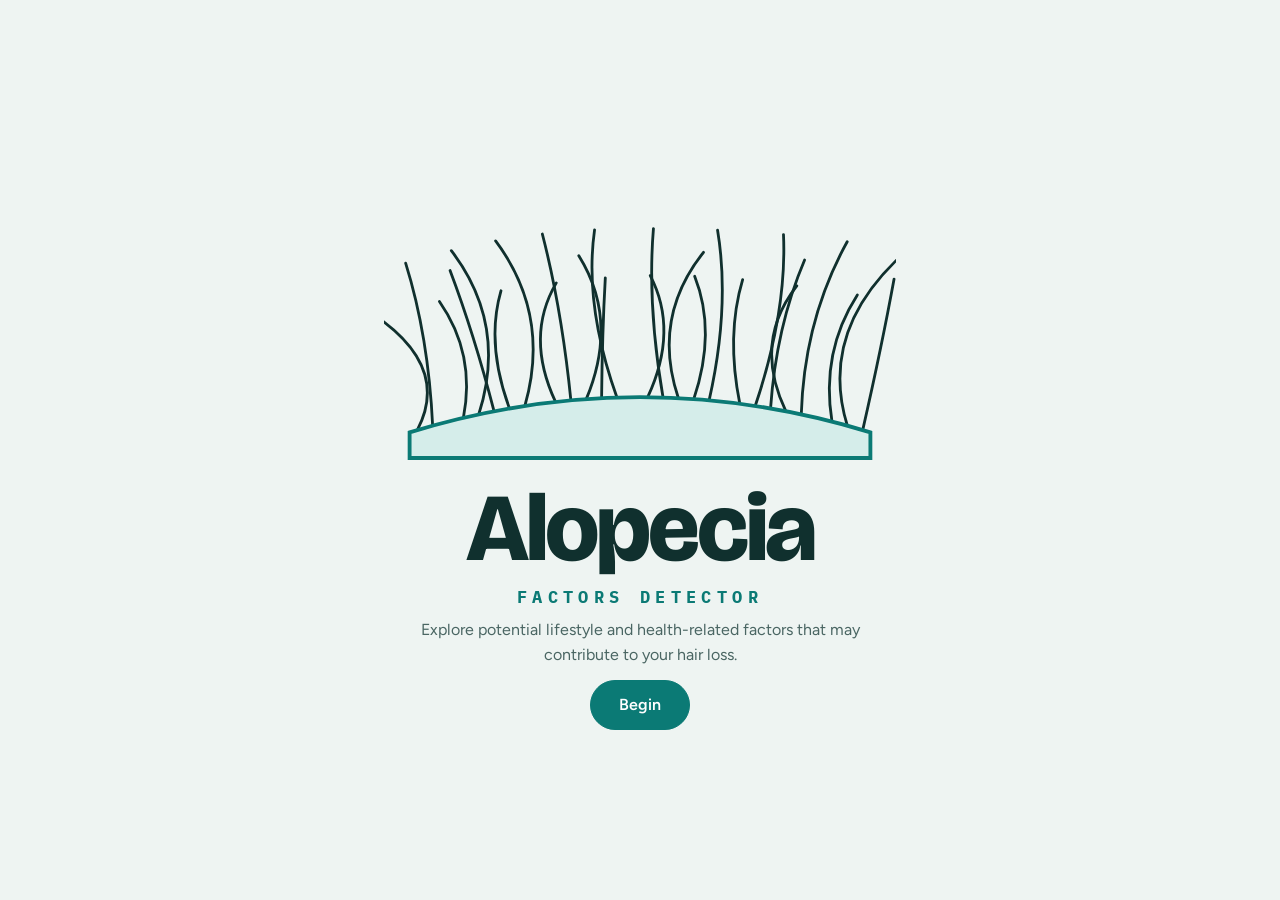
<file: public/index.html>
<!doctype html>
<html lang="en">

<head>
  <meta charset="utf-8">
  <meta name="viewport" content="width=device-width, initial-scale=1, viewport-fit=cover">
  <title>Alopecia Factors Detector</title>

  <link rel="preconnect" href="https://fonts.googleapis.com">
  <link rel="preconnect" href="https://fonts.gstatic.com" crossorigin>
  <link rel="stylesheet"
    href="https://fonts.googleapis.com/css2?family=Bricolage+Grotesque:opsz,wght@12..96,500;12..96,700;12..96,800&family=Figtree:wght@400;500;600&family=IBM+Plex+Mono:wght@500&display=swap">

  <link rel="stylesheet" href="./css/theme.css">
  <link rel="stylesheet" href="./css/base.css">
  <link rel="stylesheet" href="./css/layout.css">
  <link rel="stylesheet" href="./css/components.css">
  <link rel="stylesheet" href="./css/screens/intro.css">
  <link rel="stylesheet" href="./css/screens/selection.css">
  <link rel="stylesheet" href="./css/screens/loading.css">
  <link rel="stylesheet" href="./css/screens/results.css">
  <link rel="stylesheet" href="./css/responsive.css">
</head>

<body>

  <main id="app">

    <section id="intro" class="screen intro" aria-label="Welcome">
      <svg class="intro-art" id="introArt" viewBox="0 0 400 230" role="img"
        aria-label="Hair strands growing from a scalp, with a few strands falling away">
        <path class="scalp" d="M20 205 Q200 150 380 205 L380 225 L20 225 Z"></path>
      </svg>

      <h1 class="intro-title" tabindex="-1">
        <span class="big">Alopecia</span>
        <span class="sub">Factors Detector</span>
      </h1>

      <p class="intro-tag">
        Explore potential lifestyle and health-related factors that may contribute to your hair loss.
      </p>

      <button class="btn primary" id="beginBtn" type="button">Begin</button>
    </section>

    <section id="select" class="screen" hidden aria-labelledby="selTitle">
      <div class="wrap">
        <div class="sel-head">
          <h2 id="selTitle" tabindex="-1">Which of these apply to you?</h2>
          <p>Switch on everything that fits your situation. Pick as many as you like, then tap Detect.</p>
        </div>

        <div class="err" id="err" role="alert" hidden>
          The detector could not be reached. Check your connection and tap Detect again.
        </div>

        <div id="groups"></div>
        <div class="sel-pad"></div>
      </div>

      <div class="bar">
        <div class="bar-in">
          <div class="count">
            <strong id="cnt">0</strong>
            <span id="cntLbl">factors selected</span>
          </div>

          <div class="bar-actions">
            <button class="btn quiet" id="clearBtn" type="button">Clear all</button>

            <button class="btn primary" id="detectBtn" type="button" disabled>
              <svg width="18" height="18" viewBox="0 0 24 24" aria-hidden="true">
                <path d="M12 2l2.2 6.3L21 10l-6.8 1.7L12 18l-2.2-6.3L3 10l6.8-1.7z" fill="currentColor" />
              </svg>
              Detect
            </button>
          </div>
        </div>
      </div>
    </section>

    <section id="loading" class="screen loading" hidden aria-live="polite" aria-label="Analysing">
      <svg class="net" id="net" viewBox="0 0 320 200" aria-hidden="true"></svg>
      <h2 class="status" id="status" tabindex="-1">Reading your selections</h2>
      <p class="status-sub">
        AI predictions are not 100% accurate and should not be considered a definitive diagnosis.
      </p>
    </section>

    <section id="results" class="screen" hidden aria-labelledby="resTitle">
      <div class="wrap">
        <div class="res-head">
          <h2 id="resTitle" tabindex="-1">Top 3 contributing factors</h2>
          <p id="resSub"></p>
        </div>

        <div class="res-grid">
          <div class="panel-card">
            <svg class="pie" id="pie" viewBox="0 0 260 260" role="img"></svg>
            <ul class="legend" id="legend"></ul>
          </div>

          <div class="list" id="list"></div>
        </div>

        <div class="res-foot">
          <div class="res-actions">
            <button class="btn primary" id="editBtn" type="button">Change my answers</button>
            <button class="btn" id="restartBtn" type="button">Start over</button>
          </div>

          <p class="note">
            This tool provides general information and is not a medical diagnosis. If you experience
            sudden, patchy, painful, or persistent hair loss, consult a dermatologist.
          </p>
        </div>
      </div>
    </section>

  </main>

  <script type="module" src="./js/app.js"></script>
</body>

</html>
</file>
<file: public/css/theme.css>
/* Layout */

:root {

  --bg: #EEF4F2;

  --surface: #FFFFFF;

  --surface-2: #E3ECE9;

  --ink: #10302E;

  --ink-soft: #4A6663;

  --line: #CFDDD9;

  --accent: #0B7A75;

  --accent-ink: #FFFFFF;

  --accent-soft: #D5EDEA;

  --c1: #0B7A75;

  --c2: #3B5BA9;

  --c3: #B3425F;

  --on-slice: #FFFFFF;

  --danger: #A8322F;

  --danger-soft: #F7E1E0;

  --shadow: 0 1px 2px rgba(16, 48, 46, .06), 0 10px 28px rgba(16, 48, 46, .08);

  --font-display: 'Bricolage Grotesque', system-ui, sans-serif;

  --font-body: 'Figtree', system-ui, sans-serif;

  --font-mono: 'IBM Plex Mono', ui-monospace, monospace;

  --radius: 16px;

}



@media (prefers-color-scheme: dark) {

  :root:not([data-theme="light"]) {

    --bg: #0C1A19;

    --surface: #132826;

    --surface-2: #1B3331;

    --ink: #E3F1EE;

    --ink-soft: #9DBAB5;

    --line: #27443F;

    --accent: #4CC9C0;

    --accent-ink: #06201E;

    --accent-soft: #17403D;

    --c1: #4CC9C0;

    --c2: #92A9F2;

    --c3: #F08BA4;

    --on-slice: #0A1A19;

    --danger: #F19A97;

    --danger-soft: #3A1F1F;

    --shadow: 0 1px 2px rgba(0, 0, 0, .4), 0 10px 28px rgba(0, 0, 0, .35);

    color-scheme: dark;

  }

}



:root[data-theme="dark"] {

  --bg: #0C1A19;

  --surface: #132826;

  --surface-2: #1B3331;

  --ink: #E3F1EE;

  --ink-soft: #9DBAB5;

  --line: #27443F;

  --accent: #4CC9C0;

  --accent-ink: #06201E;

  --accent-soft: #17403D;

  --c1: #4CC9C0;

  --c2: #92A9F2;

  --c3: #F08BA4;

  --on-slice: #0A1A19;

  --danger: #F19A97;

  --danger-soft: #3A1F1F;

  --shadow: 0 1px 2px rgba(0, 0, 0, .4), 0 10px 28px rgba(0, 0, 0, .35);

  color-scheme: dark;
}
</file>
<file: public/css/base.css>
/* Base styles */

:root {

  color-scheme: light;

  padding-top: env(safe-area-inset-top, 0px);

  padding-bottom: env(safe-area-inset-bottom, 0px)

}



body {

  margin: 0

}



img {

  max-width: 100%

}



[hidden] {

  display: none !important

}





* {

  box-sizing: border-box

}



html,

body {

  min-height: 100%

}



body {

  background: var(--bg);

  color: var(--ink);

  font-family: var(--font-body);

  font-size: 1rem;

  line-height: 1.55;

  -webkit-font-smoothing: antialiased

}



button {

  font: inherit;

  color: inherit;

  cursor: pointer

}



h1,

h2,

h3 {

  font-family: var(--font-display);

  margin: 0;

  text-wrap: balance;

  line-height: 1.1

}



p {

  margin: 0

}



:focus-visible {

  outline: 3px solid var(--accent);

  outline-offset: 3px

}



[tabindex="-1"]:focus {

  outline: none

}
</file>
<file: public/css/layout.css>
.wrap {

  width: 100%;

  max-width: 72rem;

  margin-inline: auto;

  padding-inline: 24px;

  padding-block: 40px;

}



.screen {

  animation: rise .5s ease both

}



@keyframes rise {

  from {

    transform: translateY(10px);

    opacity: .01

  }



  to {

    transform: none;

    opacity: 1

  }

}



.mono {

  font-family: var(--font-mono);

  font-size: .75rem;

  letter-spacing: .12em;

  text-transform: uppercase;

  color: var(--ink-soft)

}
</file>
<file: public/css/components.css>
/* ---------- Buttons ---------- */

.btn {

  display: inline-flex;

  align-items: center;

  justify-content: center;

  gap: 10px;

  border: 1px solid var(--line);

  background: var(--surface);

  color: var(--ink);

  padding: 12px 20px;

  border-radius: 999px;

  font-weight: 600;

  min-height: 48px;

  transition: transform .15s, background .2s, border-color .2s

}



.btn:hover {

  border-color: var(--accent)

}



.btn:active {

  transform: scale(.97)

}



.btn.primary {

  background: var(--accent);

  color: var(--accent-ink);

  border-color: var(--accent);

  padding-inline: 28px

}



.btn.primary:hover {

  filter: brightness(1.06)

}



.btn[disabled] {

  opacity: .45;

  cursor: not-allowed;

  transform: none

}



.btn.quiet {

  border-color: transparent;

  background: transparent;

  color: var(--ink-soft)

}



.btn.quiet:hover {

  color: var(--ink);

  border-color: var(--line)

}
</file>
<file: public/css/screens/intro.css>
/* ---------- Intro ---------- */

.intro {

  min-height: 100svh;

  display: grid;

  place-items: center;

  align-content: center;

  gap: 12px;

  text-align: center;

  padding-block: 32px;

  position: relative;

  overflow: hidden

}



.intro-art {

  width: min(100%, 32rem);

  height: auto;

  display: block;

  margin-inline: auto

}



.scalp {

  fill: var(--accent-soft);

  stroke: var(--accent);

  stroke-width: 3;

  stroke-linecap: round

}



.strand {

  fill: none;

  stroke: var(--ink);

  stroke-width: 2.2;

  stroke-linecap: round;

  stroke-dasharray: 1;

  stroke-dashoffset: 1;

  animation: grow 1.6s cubic-bezier(.3, .7, .2, 1) forwards;

  transform-box: fill-box;

  transform-origin: 50% 100%

}



.strand.shed {

  animation: grow 1.6s cubic-bezier(.3, .7, .2, 1) forwards, shed 1.2s ease-in forwards

}



@keyframes grow {

  to {

    stroke-dashoffset: 0

  }

}



@keyframes shed {

  to {

    opacity: 0;

    transform: translateY(22px) rotate(8deg)

  }

}



.intro-title {

  display: grid;

  gap: 6px;

  justify-items: center

}



.intro-title .big {

  font-size: clamp(3rem, 13vw, 6rem);

  font-weight: 800;

  letter-spacing: -.03em;

  animation: lift .9s .2s cubic-bezier(.2, .8, .2, 1) both

}



.intro-title .sub {

  font-family: var(--font-mono);

  font-size: clamp(.8rem, 3.2vw, 1.05rem);

  letter-spacing: .32em;

  text-transform: uppercase;

  color: var(--accent);

  animation: lift .9s .5s cubic-bezier(.2, .8, .2, 1) both

}



@keyframes lift {

  from {

    transform: translateY(14px)

  }



  to {

    transform: none

  }

}



.intro-tag {

  color: var(--ink-soft);

  max-width: 30rem;

  margin-inline: auto

}
</file>
<file: public/css/screens/selection.css>
/* ---------- Select ---------- */

.sel-head {

  display: grid;

  gap: 10px;

  margin-bottom: 28px

}



.sel-head h2 {

  font-size: clamp(1.9rem, 6vw, 2.8rem);

  font-weight: 800;

  letter-spacing: -.02em

}



.sel-head p {

  color: var(--ink-soft);

  max-width: 36rem

}



.group {

  margin-bottom: 28px;

  display: grid;

  gap: 12px

}



.cards {

  display:grid;

  gap:16px;

  grid-template-columns:

    repeat(auto-fill,minmax(min(100%,18rem),1fr));

}



.card {

  position: relative;

  display: flex;

  align-items: center;

  justify-content: space-between;

  gap: 14px;

  background: var(--surface);

  border: 1.5px solid var(--line);

  border-radius: var(--radius);

  padding: 16px;

  cursor: pointer;

  transition: border-color .2s, background .2s, transform .15s

}



.card:hover {

  border-color: var(--accent)

}



.card:active {

  transform: scale(.985)

}



.card.on {

  border-color: var(--accent);

  background: var(--accent-soft)

}



.sr {

  position: absolute;

  opacity: 0;

  width: 1px;

  height: 1px;

  pointer-events: none

}



.card-text {

  display: grid;

  gap: 2px;

  min-width: 0

}



.card-text b {

  font-weight: 600;

  font-size: 1rem

}



.card-text small {

  color: var(--ink-soft);

  font-size: .85rem;

  line-height: 1.35

}



.switch {

  flex: none;

  width: 46px;

  height: 28px;

  border-radius: 999px;

  background: var(--surface-2);

  border: 1.5px solid var(--line);

  position: relative;

  transition: background .2s, border-color .2s

}



.switch::after {

  content: "";

  position: absolute;

  top: 3px;

  left: 3px;

  width: 19px;

  height: 19px;

  border-radius: 50%;

  background: var(--ink-soft);

  transition: transform .22s cubic-bezier(.3, 1.4, .5, 1), background .2s

}



.card.on .switch {

  background: var(--accent);

  border-color: var(--accent)

}



.card.on .switch::after {

  transform: translateX(18px);

  background: var(--accent-ink)

}



.sr:focus-visible~.switch {

  outline: 3px solid var(--accent);

  outline-offset: 3px

}



.err {

  background: var(--danger-soft);

  color: var(--danger);

  border-radius: 12px;

  padding: 12px 16px;

  margin-bottom: 20px;

  font-weight: 500

}



.sel-pad {

  height: 6.5rem

}



.bar {

  position: fixed;

  left: 0;

  right: 0;

  bottom: 0;

  z-index: 5;

  background: var(--surface);

  border-top: 1px solid var(--line);

  box-shadow: var(--shadow);

  padding: 12px 16px calc(12px + env(safe-area-inset-bottom, 0px))

}



.bar-in {

  max-width: 56rem;

  margin-inline: auto;

  display: flex;

  flex-wrap: wrap;

  align-items: center;

  gap: 12px;

  justify-content: space-between

}



.count {

  display: flex;

  align-items: baseline;

  gap: 8px

}



.count strong {

  font-family: var(--font-display);

  font-size: 1.75rem;

  font-weight: 800;

  font-variant-numeric: tabular-nums;

  line-height: 1

}



.count span {

  color: var(--ink-soft);

  font-size: .9rem

}



.bar-actions {

  display: flex;

  gap: 8px;

  flex-wrap: wrap

}
</file>
<file: public/css/screens/loading.css>
/* ---------- Loader ---------- */

.loading {

  min-height: 100svh;

  display: grid;

  place-items: center;

  align-content: center;

  gap: 20px;

  text-align: center;

  padding-block: 32px

}



.net {

  width: min(100%, 24rem);

  height: auto

}



.net .base {

  stroke: var(--line);

  stroke-width: 1.2

}



.net .pulse {

  stroke: var(--accent);

  stroke-width: 2;

  stroke-linecap: round;

  stroke-dasharray: 8 38;

  animation: flow 1.6s linear infinite

}



@keyframes flow {

  to {

    stroke-dashoffset: -46

  }

}



.net .node {

  fill: var(--surface);

  stroke: var(--accent);

  stroke-width: 2;

  transform-box: fill-box;

  transform-origin: center;

  animation: pop 1.8s ease-in-out infinite

}



.net .node.out {

  fill: var(--accent)

}



@keyframes pop {



  0%,

  100% {

    transform: scale(1)

  }



  50% {

    transform: scale(1.35)

  }

}



.status {

  font-family: var(--font-display);

  font-size: 1.4rem;

  font-weight: 700;

  min-height: 2em

}



.status-sub {

  color: var(--ink-soft)

}
</file>
<file: public/css/screens/results.css>
/* ---------- Results ---------- */

.res-head {

  display: grid;

  gap: 8px;

  margin-bottom: 24px

}



.res-head h2 {

  font-size: clamp(1.9rem, 6vw, 2.8rem);

  font-weight: 800;

  letter-spacing: -.02em

}



.res-head p {

  color: var(--ink-soft)

}



.res-grid {

  display: grid;

  gap: 20px;

  grid-template-columns: minmax(0, 1fr);

  align-items: start

}



@media (min-width:760px) {

  .res-grid {

    grid-template-columns: 20rem minmax(0, 1fr)

  }

}



.panel-card {

  background: var(--surface);

  border: 1px solid var(--line);

  border-radius: var(--radius);

  padding: 20px;

  box-shadow: var(--shadow);

  display: grid;

  gap: 16px;

  justify-items: center

}



.pie {

  width: min(100%, 17rem);

  height: auto;

  overflow: visible

}



.pie .slice {

  stroke: var(--surface);

  stroke-width: 3;

  stroke-linejoin: round;

  cursor: pointer;

  transition: transform .22s ease, opacity .22s

}



.pie .slice.dim {

  opacity: .5

}



.pie text {

  font-family: var(--font-display);

  font-weight: 800;

  font-size: 17px;

  fill: var(--on-slice);

  pointer-events: none;

  font-variant-numeric: tabular-nums

}



.legend {

  list-style: none;

  margin: 0;

  padding: 0;

  display: grid;

  gap: 8px;

  width: 100%

}



.legend li {

  display: flex;

  align-items: center;

  gap: 10px;

  font-size: .92rem;

  min-width: 0

}



.legend .dot {

  flex: none;

  width: 12px;

  height: 12px;

  border-radius: 4px

}



.legend .nm {

  flex: 1;

  min-width: 0;

  overflow-wrap: anywhere

}



.legend .pc {

  font-family: var(--font-mono);

  font-variant-numeric: tabular-nums

}



.list {

  display: grid;

  gap: 12px;

  min-width: 0

}



.rcard {

  background: var(--surface);

  border: 1px solid var(--line);

  border-radius: var(--radius);

  overflow: hidden;

  transition: border-color .2s

}



.rcard.open {

  border-color: var(--accent)

}



.rhead {

  margin: 0

}



.rbtn {

  width: 100%;

  display: flex;

  align-items: center;

  gap: 14px;

  background: none;

  border: 0;

  padding: 16px;

  text-align: left

}



.rank {

  flex: none;

  width: 34px;

  height: 34px;

  border-radius: 50%;

  display: grid;

  place-items: center;

  font-family: var(--font-display);

  font-weight: 800;

  color: var(--on-slice)

}



.rname {

  flex: 1;

  min-width: 0;

  display: grid;

  gap: 2px

}



.rname b {

  font-family: var(--font-display);

  font-size: 1.2rem;

  font-weight: 700;

  overflow-wrap: anywhere

}



.rname small {

  color: var(--ink-soft);

  font-size: .82rem

}



.rpct {

  font-family: var(--font-mono);

  font-weight: 500;

  font-variant-numeric: tabular-nums

}



.chev {

  flex: none;

  width: 20px;

  height: 20px;

  transition: transform .25s

}



.rcard.open .chev {

  transform: rotate(180deg)

}



.chev path {

  stroke: var(--ink-soft);

  stroke-width: 2.2;

  fill: none;

  stroke-linecap: round;

  stroke-linejoin: round

}



.rpanel {

  display: grid;

  grid-template-rows: 0fr;

  visibility: hidden;

  transition: grid-template-rows .3s ease, visibility 0s .3s

}



.rcard.open .rpanel {

  grid-template-rows: 1fr;

  visibility: visible;

  transition: grid-template-rows .3s ease, visibility 0s

}



.rpanel-in {

  overflow: hidden;

  min-height: 0

}



.rbody {

  padding: 0 16px 18px;

  display: grid;

  gap: 14px

}



.rsum {

  color: var(--ink-soft)

}



.tips {

  list-style: none;

  margin: 0;

  padding: 0;

  display: grid;

  gap: 10px

}



.tips li {

  background: var(--surface-2);

  border-radius: 12px;

  padding: 12px 14px;

  display: grid;

  gap: 2px

}



.tips b {

  font-weight: 600

}



.tips span {

  color: var(--ink-soft);

  font-size: .92rem

}



.res-foot {

  margin-top: 28px;

  display: grid;

  gap: 16px

}



.res-actions {

  display: flex;

  flex-wrap: wrap;

  gap: 10px

}



.note {

  color: var(--ink-soft);

  font-size: .85rem;

  max-width: 40rem

}
</file>
<file: public/css/responsive.css>
@media (prefers-reduced-motion:reduce) {



  *,

  *::before,

  *::after {

    animation-duration: .01ms !important;

    animation-delay: 0s !important;

    animation-iteration-count: 1 !important;

    transition-duration: .01ms !important

  }



  .strand {

    stroke-dashoffset: 0

  }

}



@media (min-width:1600px){

  .wrap{

    max-width:80rem;

    padding-inline:32px;

  }



  .intro-art{

    width:min(100%,40rem);

  }

}
</file>
